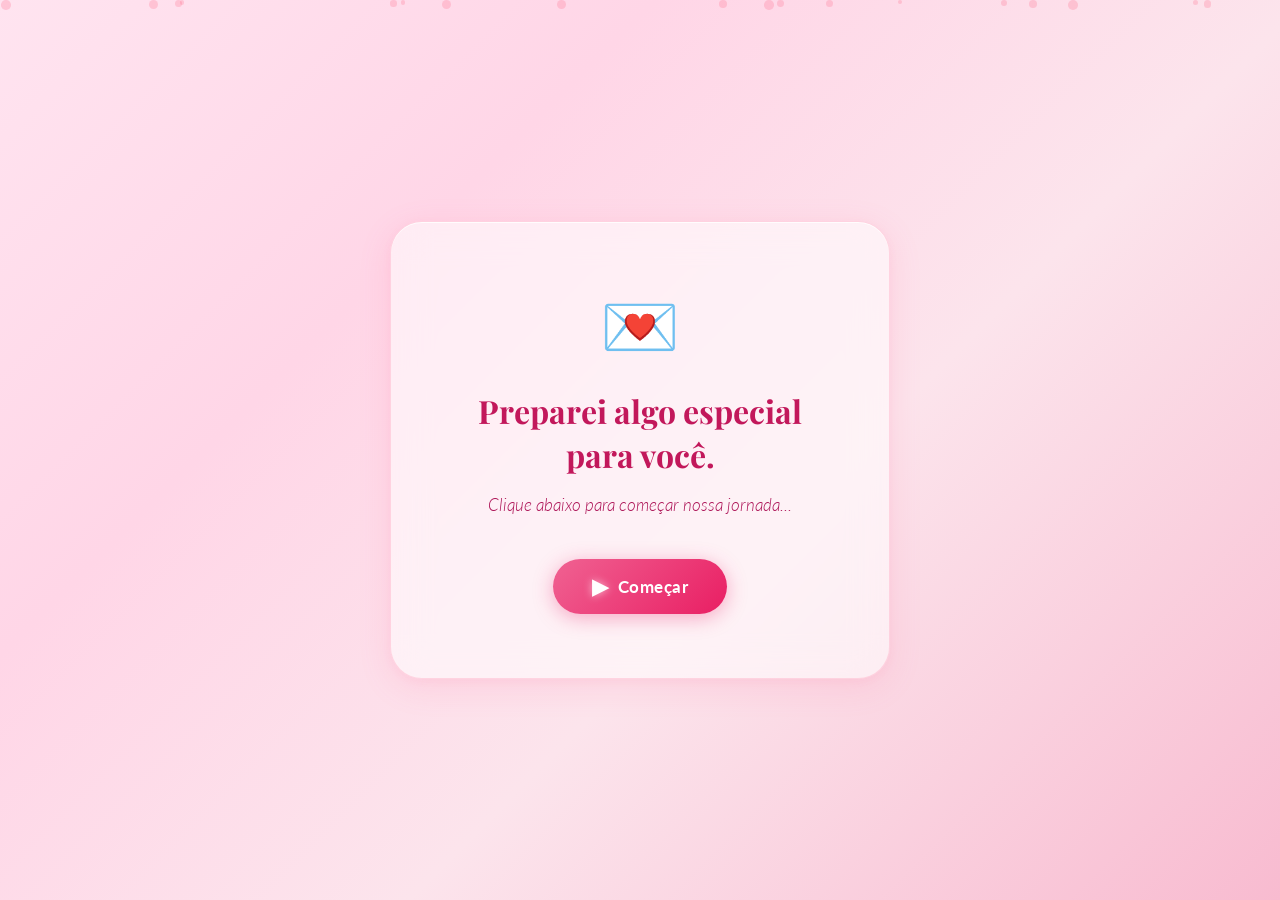
<file: index.html>
<!DOCTYPE html>
<html lang="pt-BR">
<head>
  <meta charset="UTF-8" />
  <meta name="viewport" content="width=device-width, initial-scale=1.0"/>
  <title>Algo Especial Para Você 💖</title>
  <link rel="stylesheet" href="style.css" />
  <link href="https://fonts.googleapis.com/css2?family=Playfair+Display:ital,wght@0,400;0,700;1,400&family=Lato:wght@300;400&display=swap" rel="stylesheet"/>
</head>
<body class="index-page">

  <!-- Partículas de fundo -->
  <div class="particles" id="particles"></div>

  <!-- Corações flutuantes -->
  <div class="floating-hearts" id="floatingHearts"></div>

  <main class="index-container">
    <div class="index-card">
      <div class="envelope-icon">💌</div>
      <h1 class="index-title">Preparei algo especial<br/>para você.</h1>
      <p class="index-subtitle">Clique abaixo para começar nossa jornada...</p>
      <a href="page1.html" id="startBtn" class="btn-start">
        <span class="arrow-green">▶</span>
        <span>Começar</span>
      </a>
    </div>
  </main>

  <script src="hearts.js"></script>
</body>
</html>
</file>
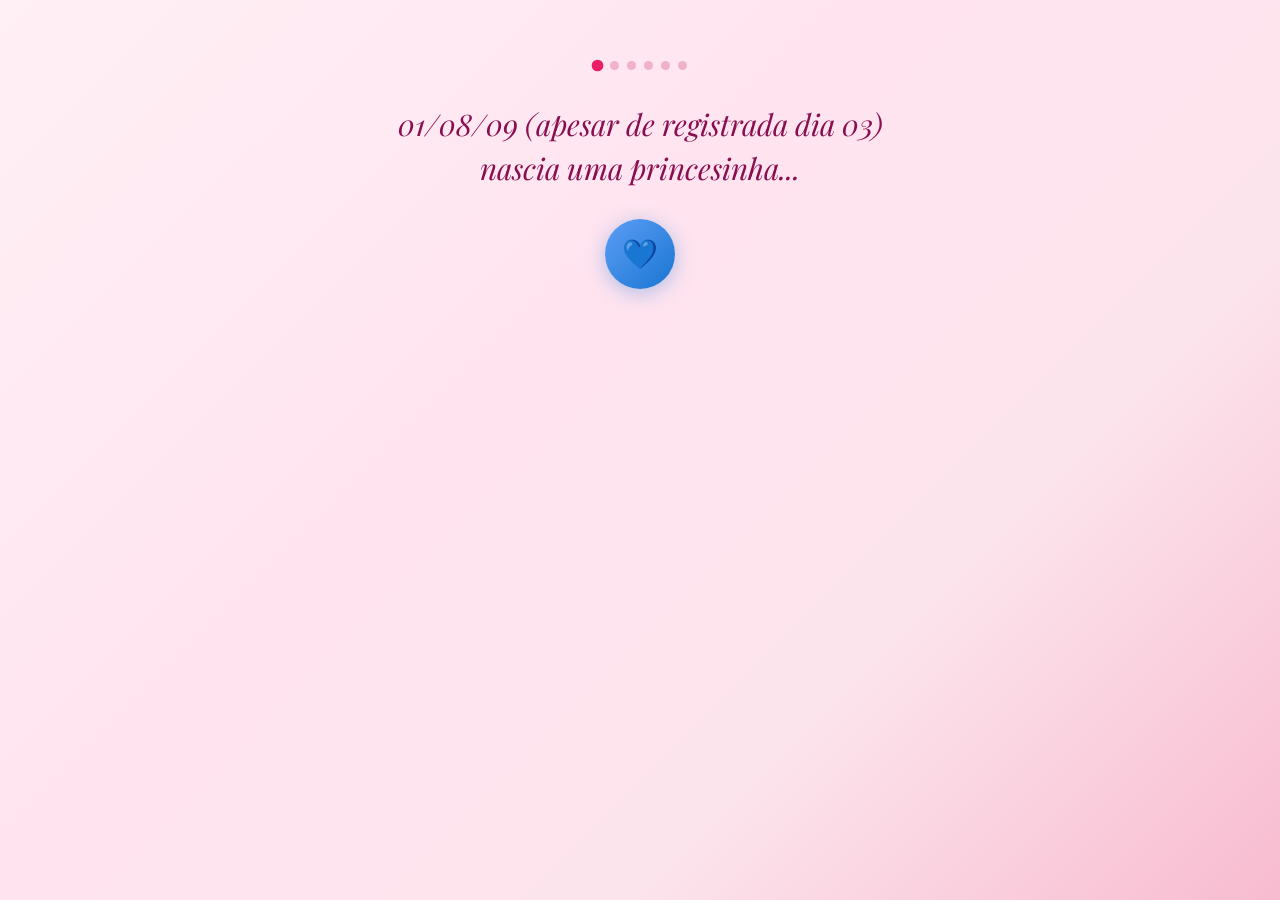
<file: page1.html>
<!DOCTYPE html>
<html lang="pt-BR">
<head>
  <meta charset="UTF-8"/>
  <meta name="viewport" content="width=device-width, initial-scale=1.0"/>
  <title>O Nascimento 👶</title>
  <link rel="stylesheet" href="style.css"/>
  <link href="https://fonts.googleapis.com/css2?family=Playfair+Display:ital,wght@0,400;0,700;1,400&family=Lato:wght@300;400;700&display=swap" rel="stylesheet"/>
</head>
<body class="story-page">

  <div class="floating-hearts" id="floatingHearts"></div>

  <main class="story-container">

    <!-- Indicador de páginas -->
    <div class="page-indicator">
      <div class="dot active"></div>
      <div class="dot"></div>
      <div class="dot"></div>
      <div class="dot"></div>
      <div class="dot"></div>
      <div class="dot"></div>
    </div>

    <!-- Frase superior -->
    <p class="phrase-top">01/08/09 (apesar de registrada dia 03) nascia uma princesinha... </p>

    <!-- Botão azul de revelar -->
    <button class="btn-reveal" id="btnReveal" onclick="reveal()" title="Clique para revelar">
      💙
    </button>

    <!-- Área revelada -->
    <div class="reveal-area" id="revealArea">
      <div class="photo-frame">
        <img src="Foto1.jpg" alt="Foto especial" />
      </div>
      <p class="phrase-reveal">...que veio para iluminar o mundo e, anos depois, a minha vida.</p>
    </div>

    <!-- Botões de navegação -->
    <div class="nav-buttons" id="navButtons">
      <a href="index.html" class="btn-nav btn-back">← Voltar</a>
      <a href="page2.html" class="btn-nav btn-next">Avançar →</a>
    </div>

  </main>

  <script src="hearts.js"></script>
  <script src="story.js"></script>
</body>
</html>
</file>
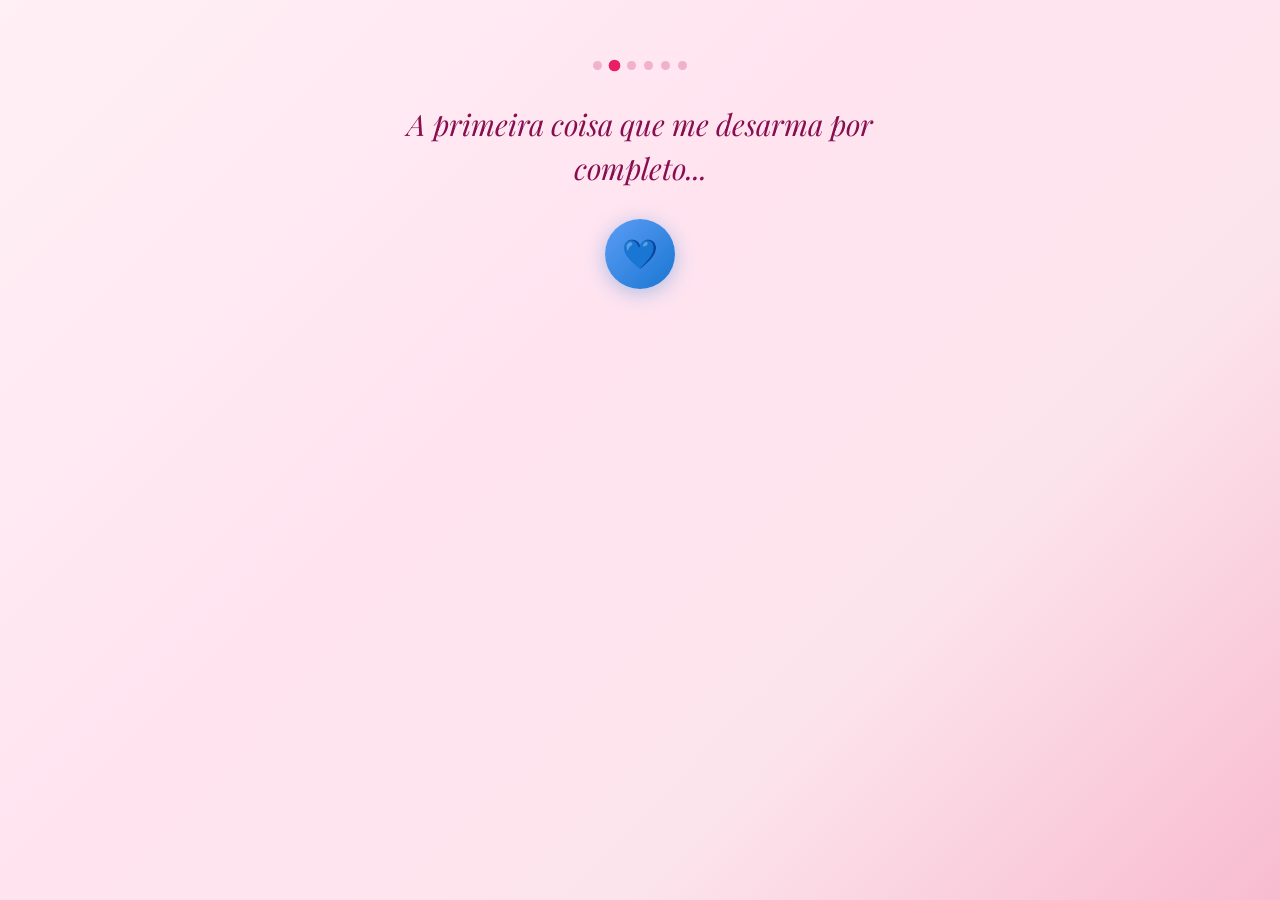
<file: page2.html>
<!DOCTYPE html>
<html lang="pt-BR">
<head>
  <meta charset="UTF-8"/>
  <meta name="viewport" content="width=device-width, initial-scale=1.0"/>
  <title>O Olhar 👁️</title>
  <link rel="stylesheet" href="style.css"/>
  <link href="https://fonts.googleapis.com/css2?family=Playfair+Display:ital,wght@0,400;0,700;1,400&family=Lato:wght@300;400;700&display=swap" rel="stylesheet"/>
</head>
<body class="story-page">

  <div class="floating-hearts" id="floatingHearts"></div>

  <main class="story-container">

    <div class="page-indicator">
      <div class="dot"></div>
      <div class="dot active"></div>
      <div class="dot"></div>
      <div class="dot"></div>
      <div class="dot"></div>
      <div class="dot"></div>
    </div>

    <p class="phrase-top">A primeira coisa que me desarma por completo...</p>

    <button class="btn-reveal" id="btnReveal" onclick="reveal()" title="Clique para revelar">
      💙
    </button>

    <div class="reveal-area" id="revealArea">
      <div class="photo-frame">
        <img src="Foto2.jpg" alt="Foto especial" />
      </div>
      <p class="phrase-reveal">...é esse seu olhar. Ele brilha de um jeito que ilumina até os meus dias mais difíceis.</p>
    </div>

    <div class="nav-buttons" id="navButtons">
      <a href="page1.html" class="btn-nav btn-back">← Voltar</a>
      <a href="page3.html" class="btn-nav btn-next">Avançar →</a>
    </div>

  </main>

  <script src="hearts.js"></script>
  <script src="story.js"></script>
</body>
</html>
</file>
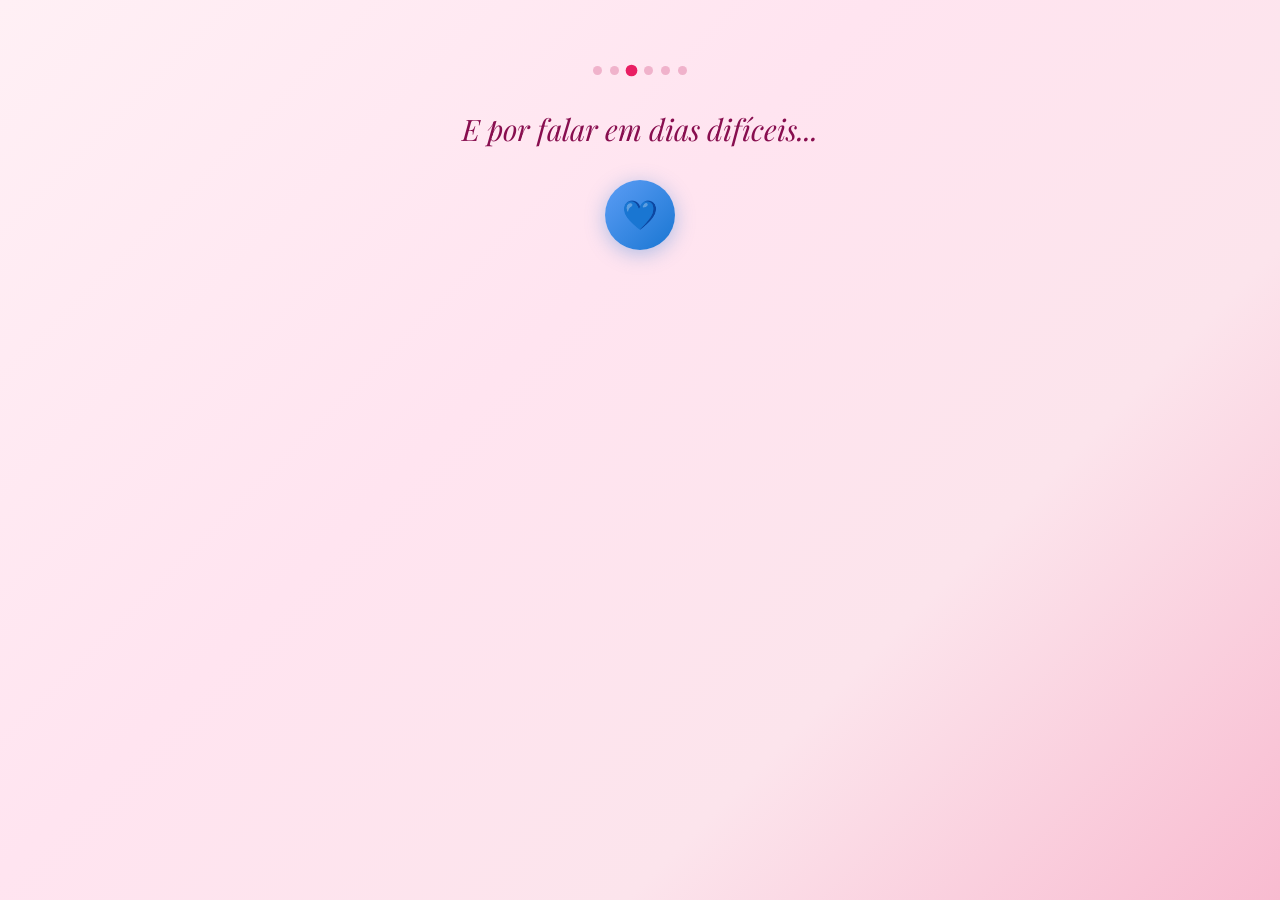
<file: page3.html>
<!DOCTYPE html>
<html lang="pt-BR">
<head>
  <meta charset="UTF-8"/>
  <meta name="viewport" content="width=device-width, initial-scale=1.0"/>
  <title>O Sorriso 😁</title>
  <link rel="stylesheet" href="style.css"/>
  <link href="https://fonts.googleapis.com/css2?family=Playfair+Display:ital,wght@0,400;0,700;1,400&family=Lato:wght@300;400;700&display=swap" rel="stylesheet"/>
</head>
<body class="story-page">

  <div class="floating-hearts" id="floatingHearts"></div>

  <main class="story-container">

    <div class="page-indicator">
      <div class="dot"></div>
      <div class="dot"></div>
      <div class="dot active"></div>
      <div class="dot"></div>
      <div class="dot"></div>
      <div class="dot"></div>
    </div>

    <p class="phrase-top">E por falar em dias difíceis...</p>

    <button class="btn-reveal" id="btnReveal" onclick="reveal()" title="Clique para revelar">
      💙
    </button>

    <div class="reveal-area" id="revealArea">
      <div class="photo-frame">
        <img src="Foto3.jpg" alt="Foto especial" />
      </div>
      <p class="phrase-reveal">...o seu sorriso é, sem dúvidas, o meu lugar favorito no mundo. Ele faz com que qualquer dia que tá ruim, fique perfeito.</p>
    </div>

    <div class="nav-buttons" id="navButtons">
      <a href="page2.html" class="btn-nav btn-back">← Voltar</a>
      <a href="page4.html" class="btn-nav btn-next">Avançar →</a>
    </div>

  </main>

  <script src="hearts.js"></script>
  <script src="story.js"></script>
</body>
</html>
</file>
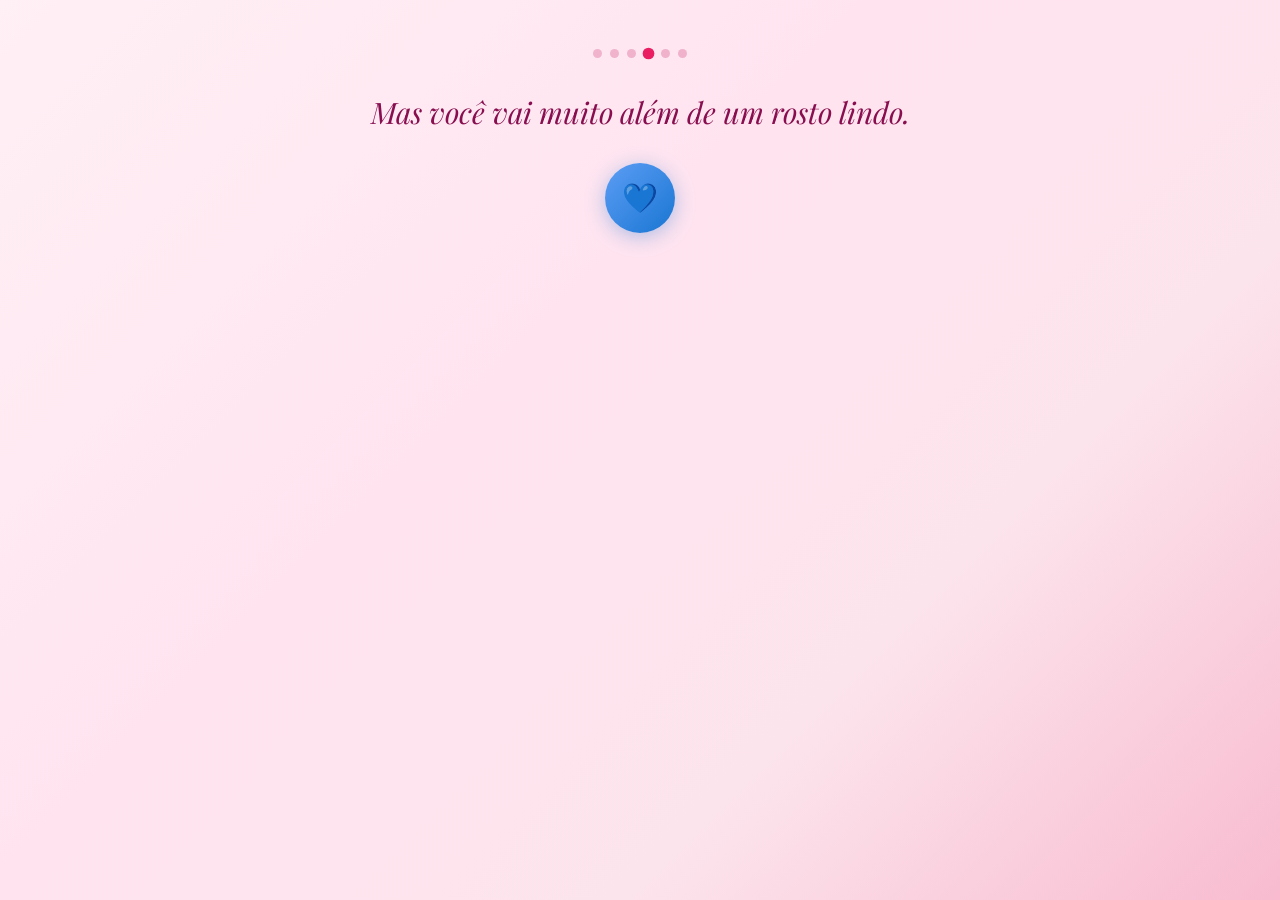
<file: page4.html>
<!DOCTYPE html>
<html lang="pt-BR">
<head>
  <meta charset="UTF-8"/>
  <meta name="viewport" content="width=device-width, initial-scale=1.0"/>
  <title>A Determinação 🧠</title>
  <link rel="stylesheet" href="style.css"/>
  <link href="https://fonts.googleapis.com/css2?family=Playfair+Display:ital,wght@0,400;0,700;1,400&family=Lato:wght@300;400;700&display=swap" rel="stylesheet"/>
</head>
<body class="story-page">

  <div class="floating-hearts" id="floatingHearts"></div>

  <main class="story-container">

    <div class="page-indicator">
      <div class="dot"></div>
      <div class="dot"></div>
      <div class="dot"></div>
      <div class="dot active"></div>
      <div class="dot"></div>
      <div class="dot"></div>
    </div>

    <p class="phrase-top">Mas você vai muito além de um rosto lindo.</p>

    <button class="btn-reveal" id="btnReveal" onclick="reveal()" title="Clique para revelar">
      💙
    </button>

    <div class="reveal-area" id="revealArea">
      <div class="photo-frame">
        <img src="Foto4.webp" alt="Foto especial" />
      </div>
      <p class="phrase-reveal">Seu esforço e foco sempre me impressionam. Sua determinação diária de ser essa pessoa incrível e melhor a cada dia me põe em obrigação de ser assim também.</p>
    </div>

    <div class="nav-buttons" id="navButtons">
      <a href="page3.html" class="btn-nav btn-back">← Voltar</a>
      <a href="page5.html" class="btn-nav btn-next">Avançar →</a>
    </div>

  </main>

  <script src="hearts.js"></script>
  <script src="story.js"></script>
</body>
</html>
</file>
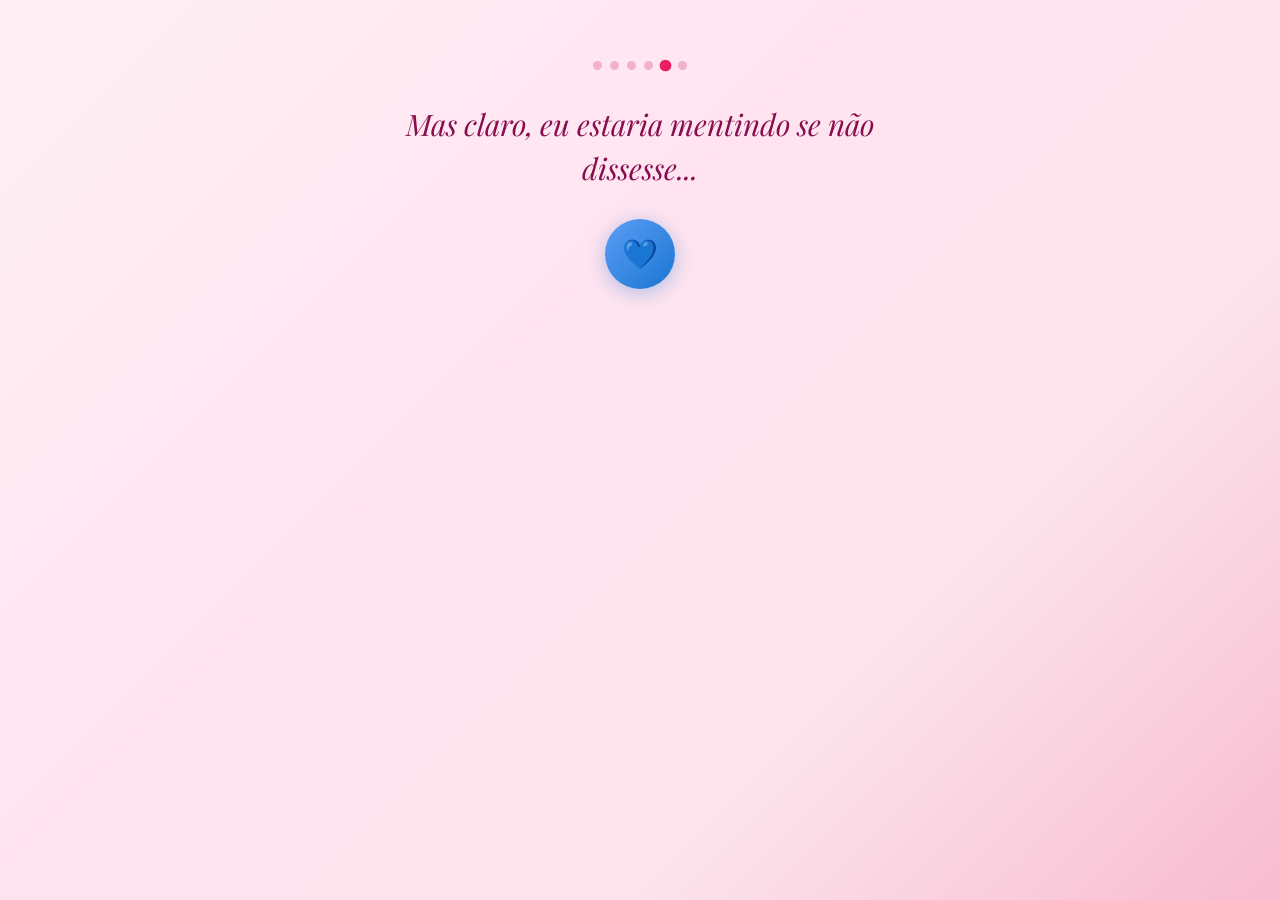
<file: page5.html>
<!DOCTYPE html>
<html lang="pt-BR">
<head>
  <meta charset="UTF-8"/>
  <meta name="viewport" content="width=device-width, initial-scale=1.0"/>
  <title>A Beleza 💖</title>
  <link rel="stylesheet" href="style.css"/>
  <link href="https://fonts.googleapis.com/css2?family=Playfair+Display:ital,wght@0,400;0,700;1,400&family=Lato:wght@300;400;700&display=swap" rel="stylesheet"/>
</head>
<body class="story-page">

  <div class="floating-hearts" id="floatingHearts"></div>

  <main class="story-container">

    <div class="page-indicator">
      <div class="dot"></div>
      <div class="dot"></div>
      <div class="dot"></div>
      <div class="dot"></div>
      <div class="dot active"></div>
      <div class="dot"></div>
    </div>

    <p class="phrase-top">Mas claro, eu estaria mentindo se não dissesse...</p>

    <button class="btn-reveal" id="btnReveal" onclick="reveal()" title="Clique para revelar">
      💙
    </button>

    <div class="reveal-area" id="revealArea">
      <div class="photo-frame">
        <img src="Foto5.jpg" alt="Foto especial" />
      </div>
      <p class="phrase-reveal">...uma beleza estonteante que sempre invade meus sonhos e domina meus pensamentos.</p>
    </div>

    <div class="nav-buttons" id="navButtons">
      <a href="page4.html" class="btn-nav btn-back">← Voltar</a>
      <a href="page6.html" class="btn-nav btn-next">Avançar →</a>
    </div>

  </main>

  <script src="hearts.js"></script>
  <script src="story.js"></script>
</body>
</html>
</file>
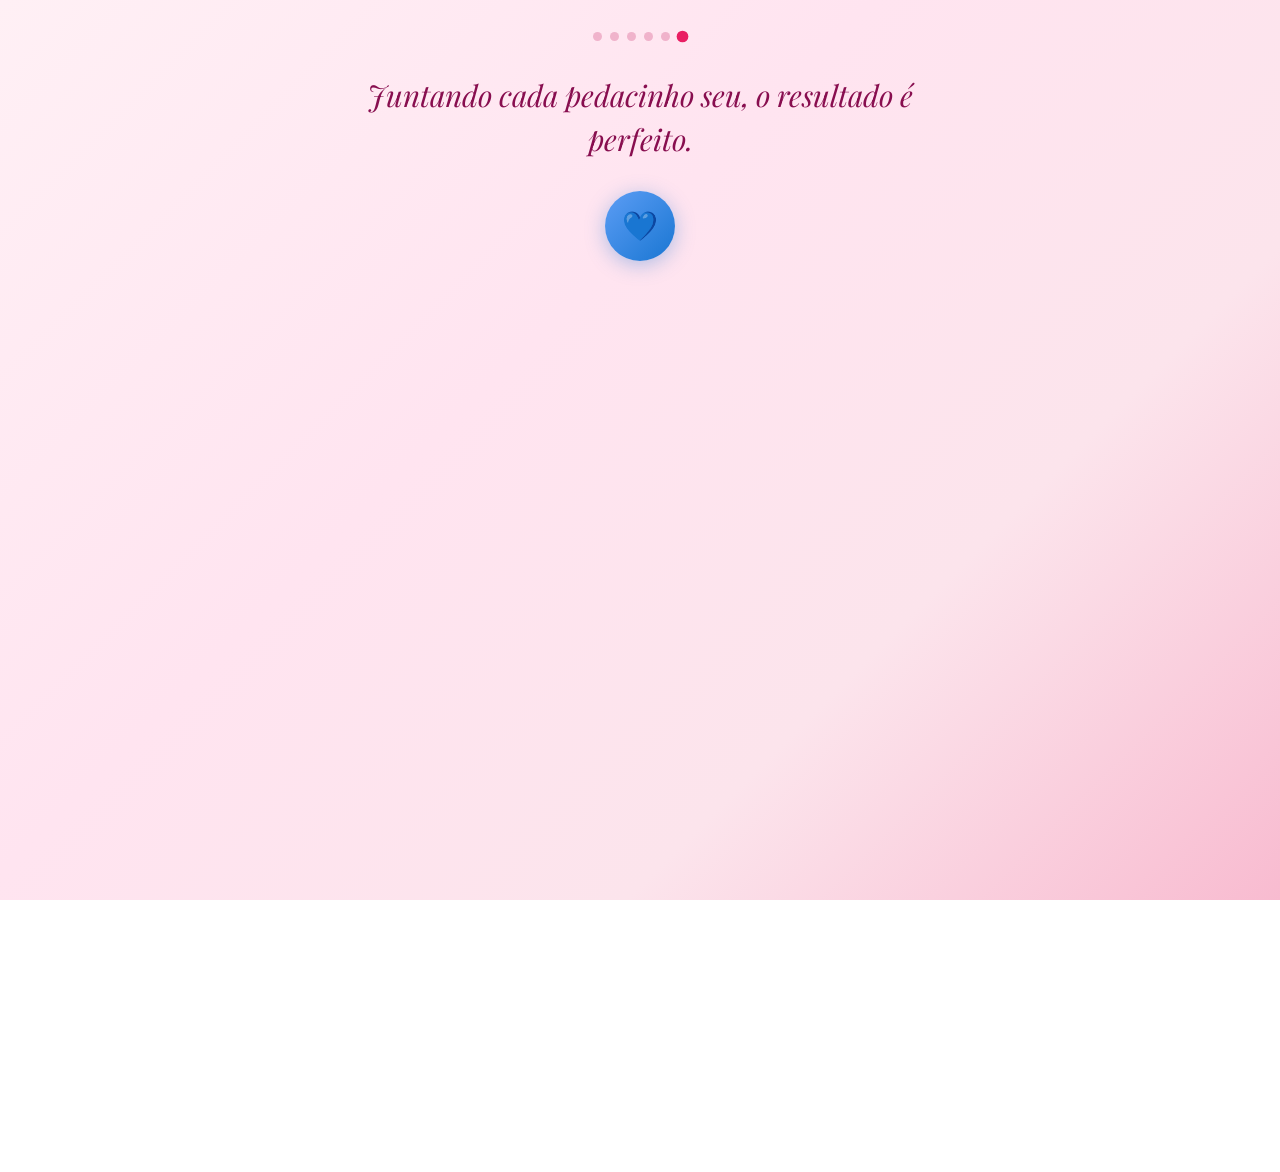
<file: page6.html>
<!DOCTYPE html>
<html lang="pt-BR">
<head>
  <meta charset="UTF-8"/>
  <meta name="viewport" content="width=device-width, initial-scale=1.0"/>
  <title>Grand Finale 🤣💖</title>
  <link rel="stylesheet" href="style.css"/>
  <link href="https://fonts.googleapis.com/css2?family=Playfair+Display:ital,wght@0,400;0,700;1,400&family=Lato:wght@300;400;700&display=swap" rel="stylesheet"/>
  <style>
    /* Confetti para o finale */
    .confetti-piece {
      position: fixed;
      top: -20px;
      font-size: 1.3rem;
      animation: confettiFall linear forwards;
      z-index: 999;
      pointer-events: none;
    }

    @keyframes confettiFall {
      0%   { transform: translateY(0) rotate(0deg);    opacity: 1; }
      100% { transform: translateY(110vh) rotate(720deg); opacity: 0; }
    }

    .finale-text {
      font-family: 'Playfair Display', serif;
      font-size: clamp(1.1rem, 3.5vw, 1.4rem);
      color: #880e4f;
      text-align: center;
      line-height: 1.8;
      font-style: italic;
      max-width: 480px;
      padding: 0.5rem 1rem;
    }

    /* Caixa especial ajustada para conter a foto estruturada */
    .finale-card {
      background: rgba(255,255,255,0.55);
      backdrop-filter: blur(16px);
      -webkit-backdrop-filter: blur(16px);
      border: 1px solid rgba(255,182,204,0.5);
      border-radius: 26px;
      padding: 2.4rem 2rem;
      text-align: center;
      max-width: 440px;
      width: 100%;
      box-shadow:
        0 8px 32px rgba(255,100,150,0.2),
        inset 0 1px 0 rgba(255,255,255,0.8);
      display: flex;
      flex-direction: column;
      align-items: center;
      gap: 1rem;
    }
    
    /* Força o bloco da foto a respeitar o tamanho na estrutura flex */
    .finale-card .photo-frame {
      flex-shrink: 0;
      width: 100%;
      margin-bottom: 0.5rem;
    }
  </style>
</head>
<body class="story-page">

  <div class="floating-hearts" id="floatingHearts"></div>

  <main class="story-container">

    <div class="page-indicator">
      <div class="dot"></div>
      <div class="dot"></div>
      <div class="dot"></div>
      <div class="dot"></div>
      <div class="dot"></div>
      <div class="dot active"></div>
    </div>

    <p class="phrase-top">Juntando cada pedacinho seu, o resultado é perfeito.</p>

    <button class="btn-reveal" id="btnReveal" onclick="reveal()" title="Clique para revelar">
      💙
    </button>

    <div class="reveal-area" id="revealArea">
      <div class="finale-card">
        
        <div class="photo-frame">
          <img src="Foto6.jpg" alt="Foto final especial" />
        </div>

        <div class="finale-heart">💖</div>
        <p class="finale-text">
          Eu amo cada detalhe em você.<br/>
          E adoro como somos nós.<br/><br/>
          <strong>Obrigado por ser o amor da minha vida!</strong>
        </p>
      </div>
    </div>

    <div class="nav-buttons" id="navButtons">
      <a href="page5.html" class="btn-nav btn-back">← Voltar</a>
      <a href="index.html" class="btn-nav btn-next">Recomeçar 💕</a>
    </div>

  </main>

  <script src="hearts.js"></script>
  <script src="story.js"></script>
  <script>
    // Confetti ao revelar no finale
    const originalReveal = window.reveal;
    window.reveal = function() {
      originalReveal && originalReveal();
      launchConfetti();
    };

    function launchConfetti() {
      const emojis = ['💖','🌸','✨','💕','🎉','🌹','💫','🎊','💝','🌷'];
      for (let i = 0; i < 40; i++) {
        setTimeout(() => {
          const el = document.createElement('span');
          el.className = 'confetti-piece';
          el.textContent = emojis[Math.floor(Math.random() * emojis.length)];
          el.style.left = Math.random() * 100 + 'vw';
          const dur = 2.5 + Math.random() * 2.5;
          el.style.animationDuration = dur + 's';
          el.style.animationDelay   = (Math.random() * 1.5) + 's';
          document.body.appendChild(el);
          setTimeout(() => el.remove(), (dur + 2) * 1000);
        }, i * 60);
      }
    }
  </script>
</body>
</html>
</file>
<file: style.css>
/* ===========================
   IMPORT & RESET
   =========================== */
@import url('https://fonts.googleapis.com/css2?family=Playfair+Display:ital,wght@0,400;0,700;1,400&family=Lato:wght@300;400;700&display=swap');

*, *::before, *::after {
  box-sizing: border-box;
  margin: 0;
  padding: 0;
}

html, body {
  height: 100%;
  overflow-x: hidden;
}

/* ===========================
   BACKGROUNDS
   =========================== */
body {
  font-family: 'Lato', sans-serif;
  min-height: 100vh;
  position: relative;
}

/* INDEX PAGE */
body.index-page {
  background: linear-gradient(135deg, #ffe4f0 0%, #ffd6e7 30%, #fce4ec 60%, #f8bbd0 100%);
}

/* STORY PAGES */
body.story-page {
  background: linear-gradient(135deg, #fff0f5 0%, #ffe4f0 40%, #fce4ec 70%, #f8bbd0 100%);
}

/* ===========================
   FLOATING HEARTS
   =========================== */
.floating-hearts {
  position: fixed;
  top: 0; left: 0;
  width: 100%; height: 100%;
  pointer-events: none;
  z-index: 0;
  overflow: hidden;
}

.heart-float {
  position: absolute;
  bottom: -60px;
  font-size: 1.4rem;
  animation: floatUp linear infinite;
  opacity: 0;
}

@keyframes floatUp {
  0%   { transform: translateY(0) rotate(0deg); opacity: 0; }
  10%  { opacity: 0.7; }
  90%  { opacity: 0.4; }
  100% { transform: translateY(-110vh) rotate(25deg); opacity: 0; }
}

/* ===========================
   PARTICLES
   =========================== */
.particles {
  position: fixed;
  top: 0; left: 0;
  width: 100%; height: 100%;
  pointer-events: none;
  z-index: 0;
}

.particle {
  position: absolute;
  width: 6px;
  height: 6px;
  border-radius: 50%;
  background: rgba(255, 105, 135, 0.25);
  animation: particleDrift linear infinite;
}

@keyframes particleDrift {
  0%   { transform: translateY(100vh) translateX(0); opacity: 0; }
  20%  { opacity: 1; }
  80%  { opacity: 0.5; }
  100% { transform: translateY(-10vh) translateX(40px); opacity: 0; }
}

/* ===========================
   INDEX PAGE
   =========================== */
.index-container {
  position: relative;
  z-index: 1;
  display: flex;
  align-items: center;
  justify-content: center;
  min-height: 100vh;
  padding: 2rem;
}

.index-card {
  background: rgba(255,255,255,0.55);
  backdrop-filter: blur(18px);
  -webkit-backdrop-filter: blur(18px);
  border: 1px solid rgba(255,182,204,0.5);
  border-radius: 32px;
  padding: 4rem 3.5rem;
  text-align: center;
  max-width: 500px;
  width: 100%;
  box-shadow:
    0 8px 32px rgba(255,100,150,0.15),
    0 2px 8px rgba(255,150,180,0.1),
    inset 0 1px 0 rgba(255,255,255,0.8);
  animation: cardAppear 1s ease-out;
}

@keyframes cardAppear {
  from { opacity: 0; transform: translateY(30px) scale(0.97); }
  to   { opacity: 1; transform: translateY(0) scale(1); }
}

.envelope-icon {
  font-size: 4rem;
  margin-bottom: 1.5rem;
  display: block;
  animation: bounce 2s ease-in-out infinite;
}

@keyframes bounce {
  0%, 100% { transform: translateY(0); }
  50%       { transform: translateY(-10px); }
}

.index-title {
  font-family: 'Playfair Display', serif;
  font-size: 2rem;
  font-weight: 700;
  color: #c2185b;
  line-height: 1.35;
  margin-bottom: 1rem;
}

.index-subtitle {
  font-size: 1.05rem;
  color: #ad1457;
  font-weight: 300;
  margin-bottom: 2.5rem;
  font-style: italic;
  line-height: 1.6;
}

.btn-start {
  display: inline-flex;
  align-items: center;
  gap: 0.6rem;
  background: linear-gradient(135deg, #f06292, #e91e63);
  color: #fff;
  text-decoration: none;
  padding: 0.9rem 2.4rem;
  border-radius: 50px;
  font-size: 1.05rem;
  font-weight: 700;
  letter-spacing: 0.03em;
  box-shadow: 0 4px 20px rgba(233,30,99,0.35);
  transition: transform 0.2s, box-shadow 0.2s;
}

.btn-start:hover {
  transform: translateY(-3px) scale(1.04);
  box-shadow: 0 8px 28px rgba(233,30,99,0.45);
}

.arrow-green {
  font-size: 1.3rem;
  filter: drop-shadow(0 0 4px rgba(255,255,255,0.6));
}

/* ===========================
   STORY PAGE LAYOUT
   =========================== */
.story-container {
  position: relative;
  z-index: 1;
  display: flex;
  flex-direction: column;
  align-items: center;
  justify-content: center;
  min-height: 100vh;
  padding: 2rem 1.5rem;
  gap: 1.8rem;
}

/* Page indicator */
.page-indicator {
  display: flex;
  gap: 0.5rem;
  margin-bottom: 0.2rem;
}

.dot {
  width: 9px;
  height: 9px;
  border-radius: 50%;
  background: rgba(194, 24, 91, 0.25);
  transition: background 0.3s, transform 0.3s;
}

.dot.active {
  background: #e91e63;
  transform: scale(1.3);
}

/* Top phrase */
.phrase-top {
  font-family: 'Playfair Display', serif;
  font-size: clamp(1.3rem, 4vw, 1.85rem);
  color: #880e4f;
  text-align: center;
  max-width: 560px;
  line-height: 1.5;
  font-style: italic;
  animation: fadeSlideDown 0.8s ease-out both;
}

@keyframes fadeSlideDown {
  from { opacity: 0; transform: translateY(-20px); }
  to   { opacity: 1; transform: translateY(0); }
}

/* Blue arrow reveal button */
.btn-reveal {
  background: linear-gradient(135deg, #5c9df5, #1976d2);
  color: #fff;
  border: none;
  width: 70px;
  height: 70px;
  border-radius: 50%;
  font-size: 1.8rem;
  cursor: pointer;
  box-shadow: 0 4px 20px rgba(25,118,210,0.35);
  transition: transform 0.25s, box-shadow 0.25s;
  display: flex;
  align-items: center;
  justify-content: center;
  animation: pulseBlue 2.5s ease-in-out infinite;
}

@keyframes pulseBlue {
  0%, 100% { box-shadow: 0 4px 20px rgba(25,118,210,0.35); }
  50%       { box-shadow: 0 4px 35px rgba(25,118,210,0.65), 0 0 0 10px rgba(25,118,210,0.1); }
}

.btn-reveal:hover {
  transform: scale(1.12);
}

.btn-reveal:disabled {
  cursor: default;
  animation: none;
  opacity: 0.7;
}

/* Reveal area */
.reveal-area {
  display: flex;
  flex-direction: column;
  align-items: center;
  gap: 1.4rem;
  opacity: 0;
  transform: scale(0.93) translateY(20px);
  transition: opacity 0.7s ease, transform 0.7s ease;
  pointer-events: none;
  max-width: 520px;
  width: 100%;
}

.reveal-area.visible {
  opacity: 1;
  transform: scale(1) translateY(0);
  pointer-events: all;
}

/* Photo frame */
.photo-frame {
  position: relative;
  border-radius: 22px;
  overflow: hidden;
  box-shadow:
    0 12px 40px rgba(194, 24, 91, 0.25),
    0 0 0 4px rgba(255,255,255,0.7),
    0 0 0 7px rgba(244,143,177,0.35);
  max-width: 380px;
  width: 100%;
}

.photo-frame::before {
  content: '';
  position: absolute;
  inset: 0;
  background: linear-gradient(
    to bottom,
    transparent 60%,
    rgba(136, 14, 79, 0.15) 100%
  );
  z-index: 1;
  pointer-events: none;
}

.photo-frame img {
  width: 100%;
  height: 340px;          
  object-fit: contain;    
  display: block;
  background-color: #fff; 
}

/* Phrase after photo */
.phrase-reveal {
  font-family: 'Playfair Display', serif;
  font-size: clamp(1rem, 3vw, 1.25rem);
  color: #ad1457;
  text-align: center;
  line-height: 1.7;
  font-style: italic;
  padding: 0.5rem 1rem;
  max-width: 480px;
}

/* Grande Finale heart burst */
.finale-heart {
  font-size: 5rem;
  animation: heartBeat 1s ease-in-out infinite;
}

@keyframes heartBeat {
  0%, 100% { transform: scale(1); }
  14%       { transform: scale(1.15); }
  28%       { transform: scale(1); }
  42%       { transform: scale(1.12); }
  70%       { transform: scale(1); }
}

/* ===========================
   NAV BUTTONS
   =========================== */
.nav-buttons {
  display: flex;
  gap: 1.2rem;
  opacity: 0;
  transform: translateY(12px);
  transition: opacity 0.6s ease, transform 0.6s ease;
  pointer-events: none;
  flex-wrap: wrap;
  justify-content: center;
}

.nav-buttons.visible {
  opacity: 1;
  transform: translateY(0);
  pointer-events: all;
}

.btn-nav {
  display: inline-flex;
  align-items: center;
  gap: 0.5rem;
  padding: 0.75rem 1.8rem;
  border-radius: 50px;
  font-size: 0.95rem;
  font-weight: 700;
  text-decoration: none;
  transition: transform 0.2s, box-shadow 0.2s;
  letter-spacing: 0.02em;
}

.btn-nav:hover {
  transform: translateY(-3px) scale(1.04);
}

.btn-back {
  background: rgba(255,255,255,0.6);
  color: #880e4f;
  border: 2px solid rgba(194,24,91,0.3);
  box-shadow: 0 3px 14px rgba(194,24,91,0.12);
}

.btn-back:hover {
  box-shadow: 0 6px 20px rgba(194,24,91,0.2);
}

.btn-next {
  background: linear-gradient(135deg, #f06292, #e91e63);
  color: #fff;
  border: none;
  box-shadow: 0 4px 18px rgba(233,30,99,0.35);
}

.btn-next:hover {
  box-shadow: 0 7px 26px rgba(233,30,99,0.48);
}
</file>
